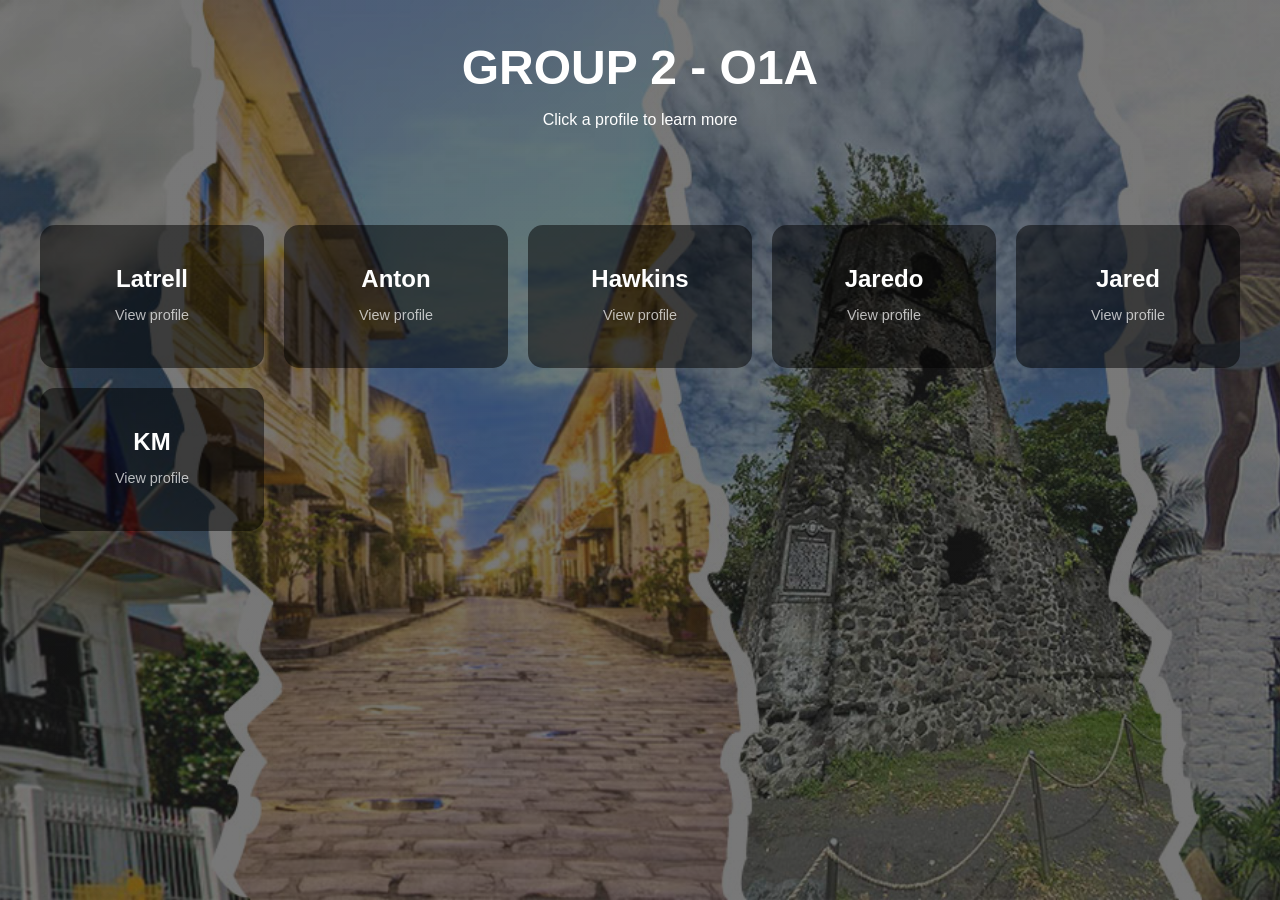
<file: index.html>
<!DOCTYPE html>
<html lang="en">
<head>
    <meta charset="UTF-8">
    <title>People Directory</title>

    <style>
        body {
            margin: 0;
            font-family: Arial, sans-serif;

            background:
                linear-gradient(rgba(29, 29, 29, 0.6), rgba(31, 31, 31, 0.6)),
                url('images/index-background.jpg') no-repeat center center fixed;

            background-size: cover;
            color: white;
        }

        header {
            text-align: center;
            padding: 40px 20px;
        }

        header h1 {
            margin: 0;
            font-size: 3rem;
        }

        .container {
            display: grid;
            grid-template-columns: repeat(auto-fit, minmax(220px, 1fr));
            gap: 20px;
            padding: 40px;
        }

        .card {
            background: #2f2f4a;
            background-color: rgba(0, 0, 0, 0.5);
            border-radius: 15px;
            padding: 30px 20px;
            text-align: center;
            text-decoration: none;
            color: white;
            transition: transform 0.2s ease, box-shadow 0.2s ease;
        }

        .card:hover {
            transform: translateY(-8px);
            box-shadow: 0 10px 25px rgba(0,0,0,0.4);
        }

        .card h2 {
            margin: 10px 0 5px;
        }

        .card p {
            font-size: 0.9rem;
            opacity: 0.7;
        }

        footer {
            text-align: center;
            padding: 20px;
            opacity: 0.6;
        }
    </style>
</head>
<body>

<header>
    <h1>GROUP 2 - O1A</h1>
    <p>Click a profile to learn more</p>
</header>

<div class="container">
    <a class="card" href="latrell.html">
        <h2>Latrell</h2>
        <p>View profile</p>
    </a>

    <a class="card" href="anton.html">
        <h2>Anton</h2>
        <p>View profile</p>
    </a>

    <a class="card" href="hawkins.html">
    <h2>Hawkins</h2>
        <p>View profile</p>
    </a>

    <a class="card" href="jaredo.html">
        <h2>Jaredo</h2>
        <p>View profile</p>
    </a>

    <a class="card" href="jared.html">
        <h2>Jared</h2>
        <p>View profile</p>
    </a>

    <a class="card" href="km.html">
        <h2>KM</h2>
        <p>View profile</p>
    </a>
</div>

</body>
</html>
</file>
